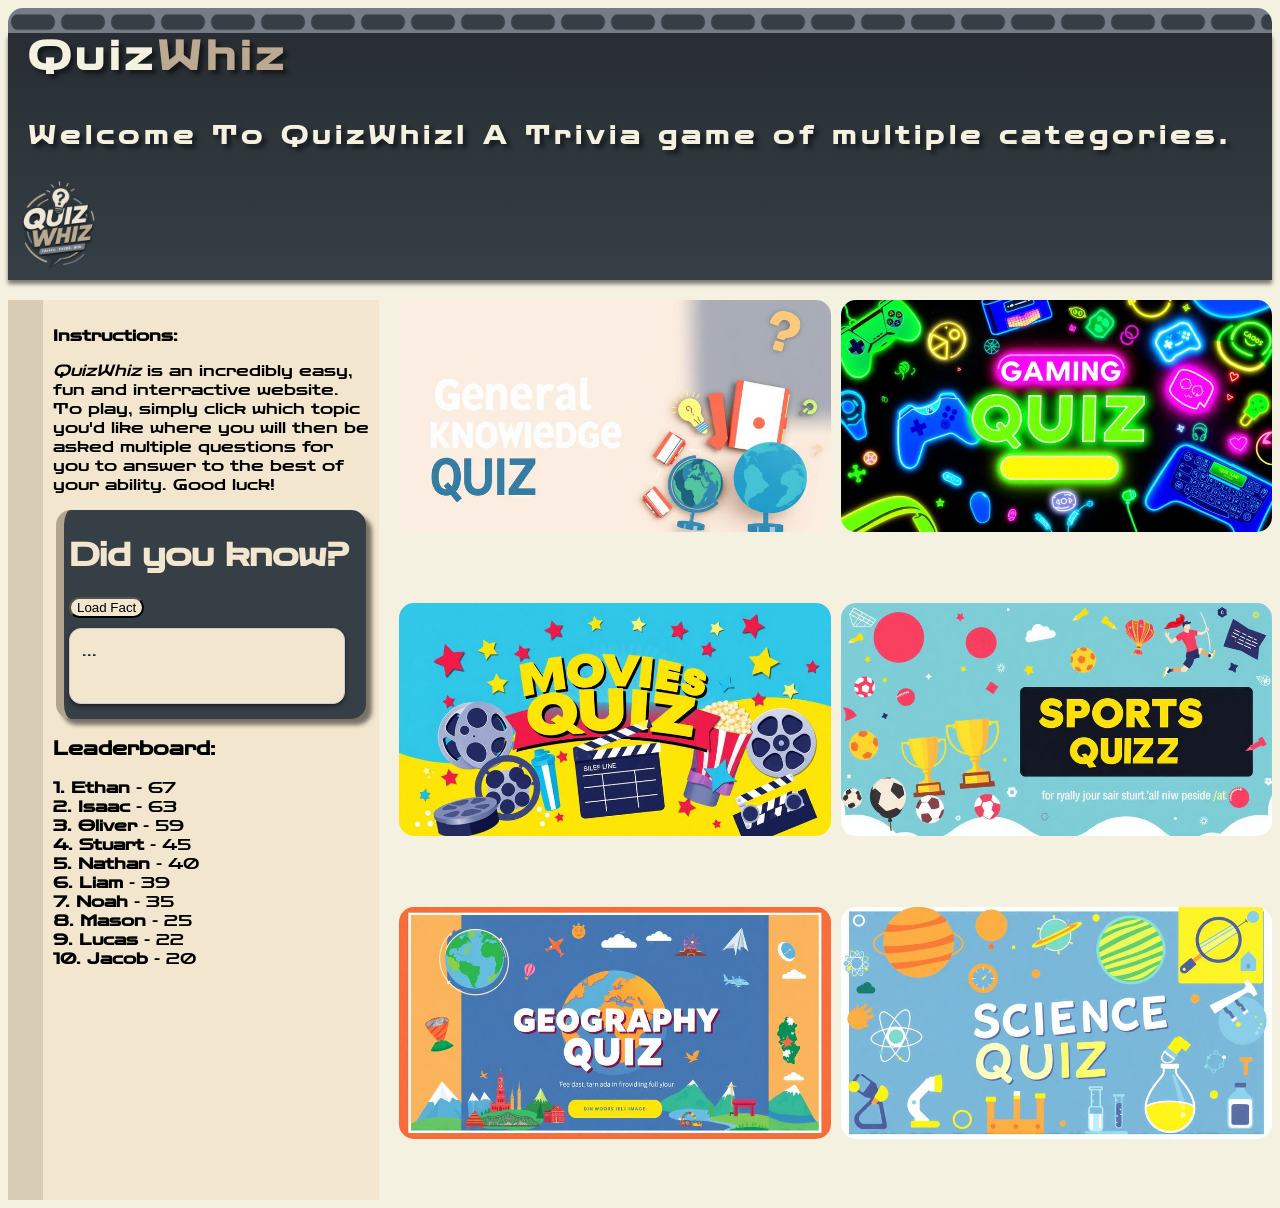
<file: index.html>
<!DOCTYPE html>
<html>
<head>
	<meta charset="UTF-8">
	<link rel="preconnect" href="https://fonts.googleapis.com">
	<link rel="preconnect" href="https://fonts.gstatic.com" crossorigin>
	<link href="https://fonts.googleapis.com/css2?family=Zen+Dots&display=swap" rel="stylesheet">

    <title>QuizWhiz</title>
    <link rel="stylesheet" href="quiz_css/quiz.css">
</head>
<body>
	
    <div class="topbar">
		
	</div>
    <div class="topnav">
        <p>Quiz<span class = "whiz">Whiz</span></p>
        <p id="intro">Welcome To QuizWhiz! A Trivia game of multiple categories.</p>
		<img src="quiz_photos/logo.png" alt="logo">
    </div>
	
	<div class="mainContent">
		<div class="sidebar">
			<p><strong>Instructions:</strong></p>
			<p><em>QuizWhiz</em> is an incredibly easy, fun and interractive website. To play, simply click which topic you'd like where you will then be asked multiple questions for you to answer to the best of your ability.
				Good luck!</p>
			<div class ="funFact">
				<h1> Did you know?</h1>
					<button id="loadFact">Load Fact</button>
				<p id="fact">...</p>
			</div>
			<div id= "leaderboard">
			<h3> Leaderboard: </h3>
			<p> <strong>1. Ethan</strong> - 67 <br> 
				<strong>2. Isaac </strong>- 63 <br>
				<strong>3. Oliver</strong> - 59 <br> 
				<strong>4. Stuart</strong> - 45 <br> 
				<strong>5. Nathan </strong>- 40 <br> 
				<strong>6. Liam </strong>- 39 <br>
				<strong>7. Noah </strong>- 35  <br>
				<strong>8. Mason</strong> - 25 <br>
				<strong>9. Lucas </strong>- 22 <br>
				<strong>10. Jacob </strong> - 20
				</p>
			</div>
			
			
			
		</div>
			<div class="quizes">
				<a href="quiz1.html"><img src="quiz_photos/quiz_1.jpg"></a>
				<a href="quiz2.html"><img src="quiz_photos/quiz_2.jpg"></a>
				<a href="quiz3.html"><img src="quiz_photos/quiz_3.jpg"></a>
				<a href="quiz4.html"><img src="quiz_photos/quiz_4.jpg"></a>
				<a href="quiz5.html"><img src="quiz_photos/quiz_5.jpg"></a>
				<a href="quiz6.html"><img src="quiz_photos/quiz_6.jpg"></a>
		</div>
	</div>
	
	
	
	<script>
    const btn = document.getElementById('loadFact');
    const textElement = document.getElementById('fact');

    const facts = [
        "Octopuses have three hearts.",
        "Australia is wider than the Moon.",
        "Honey never spoils.",
		"Your nose and ears never stop growing throughout your entire life.",
		"A crocodile is physically unable to stick its tongue out.",
		"Sea otters hold hands while sleeping so they don’t drift apart from each other."
    ];

    let currentFact = 0;

    btn.addEventListener('click', () => {
        textElement.textContent = facts[currentFact];
        currentFact = (currentFact + 1) % facts.length;
    });
</script>

	
	

	
	
</body>
</html>
</file>
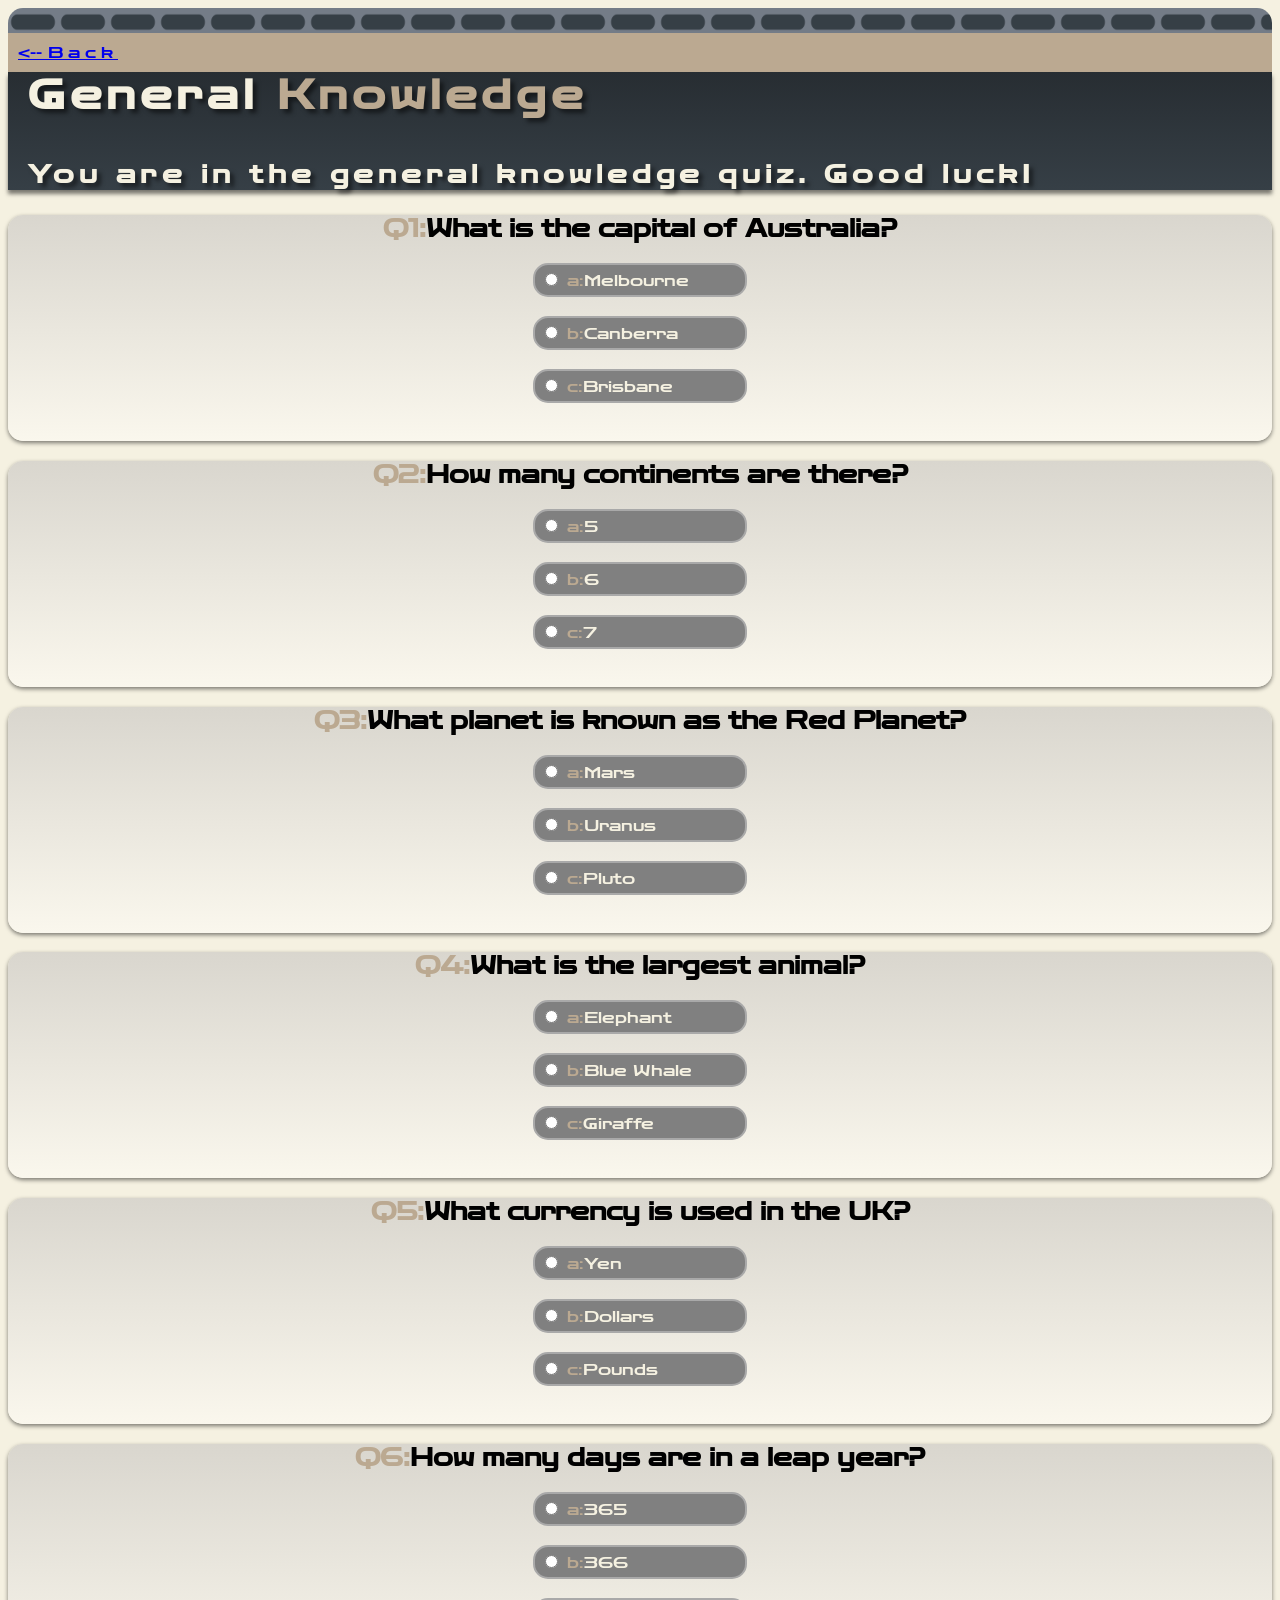
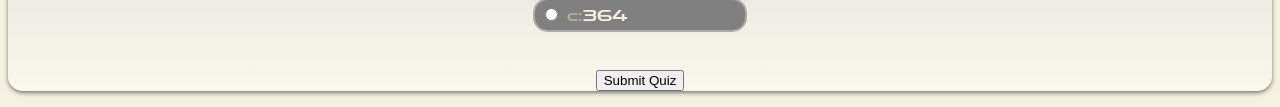
<file: quiz1.html>
<!DOCTYPE html>
<html>
<head>
	<meta charset="UTF-8">
	<link rel="preconnect" href="https://fonts.googleapis.com">
	<link rel="preconnect" href="https://fonts.gstatic.com" crossorigin>
	<link href="https://fonts.googleapis.com/css2?family=Zen+Dots&display=swap" rel="stylesheet">

    <title>General Knowledge</title>
    <link rel="stylesheet" href="quiz_css/quiz.css">
</head>
<body>
	
    <div class="topbar">	
	</div>
	
	<div class="underbar">
		<a href="index.html"><-- <span class="back">Back</span></a>
	</div>
	
    <div class="topnav">
        <p>General <span class="whiz">Knowledge</span></p>
        <p id="intro">You are in the general knowledge quiz. Good luck!</p>
		
    </div>
	
	<div class = "questions">
		<div class="questionDesign">
			<h2><span class="whiz">Q1:</span>What is the capital of Australia?</h2>
				<label>
					<input type="radio" name="q1" value="Melbourne">
						<span class="whiz">a:</span>Melbourne
				</label><br>
		
				<label>
					<input type="radio" name="q1" value="Canberra">
						<span class="whiz">b:</span>Canberra
					</label><br>
			
				<label>
					<input type="radio" name="q1" value="Brisbane">	
						<span class="whiz">c:</span>Brisbane
				</label><br><br>
		</div>
		
		<!--Question 2-->
		
	<div class="questionDesign">
		<h2><span class="whiz">Q2:</span>How many continents are there?</h2>
		<label>
			<input type="radio" name="q2" value="5">
				<span class="whiz">a:</span>5
		</label><br>
		
		<label>
			<input type="radio" name="q2" value="6">
				<span class="whiz">b:</span>6
			</label><br>
			
		<label>
			<input type="radio" name="q2" value="7">	
				<span class="whiz">c:</span>7
		</label><br><br>
	</div>	
		
		<!--Question 3-->
		
	<div class="questionDesign">	
		<h2><span class="whiz">Q3:</span>What planet is known as the Red Planet?</h2>
		<label>
			<input type="radio" name="q3" value="Mars">
				<span class="whiz">a:</span>Mars
		</label><br>
		
		<label>
			<input type="radio" name="q3" value="Uranus">
				<span class="whiz">b:</span>Uranus
			</label><br>
			
		<label>
			<input type="radio" name="q3" value="Pluto">	
				<span class="whiz">c:</span>Pluto
		</label><br><br>
	</div>
	
		<!--Question 4-->
		
	<div class="questionDesign">	
		<h2><span class="whiz">Q4:</span>What is the largest animal?</h2>
		<label>
			<input type="radio" name="q4" value="Elephant">
				<span class="whiz">a:</span>Elephant
		</label><br>
		
		<label>
			<input type="radio" name="q4" value="Blue Whale">
				<span class="whiz">b:</span>Blue Whale
			</label><br>
			
		<label>
			<input type="radio" name="q4" value="Giraffe">	
				<span class="whiz">c:</span>Giraffe
		</label><br><br>
	</div>	
		
		<!--Question 5-->
		
	<div class="questionDesign">	
		<h2><span class="whiz">Q5:</span>What currency is used in the UK?</h2>
		<label>
			<input type="radio" name="q5" value="Yen">
				<span class="whiz">a:</span>Yen
		</label><br>
		
		<label>
			<input type="radio" name="q5" value="Dollars">
				<span class="whiz">b:</span>Dollars
			</label><br>
			
		<label>
			<input type="radio" name="q5" value="Pounds">	
				<span class="whiz">c:</span>Pounds
		</label><br><br>
	</div>	
		
		<!--Question 6-->
		
	<div class="questionDesign">	
		<h2><span class="whiz">Q6:</span>How many days are in a leap year?</h2>
		<label>
			<input type="radio" name="q6" value="365">
				<span class="whiz">a:</span>365
		</label><br>
		
		<label>
			<input type="radio" name="q6" value="366">
				<span class="whiz">b:</span>366
			</label><br>
			
		<label>
			<input type="radio" name="q6" value="364">	
				<span class="whiz">c:</span>364
		</label><br><br>
		
		<button onclick="submitQuiz()">Submit Quiz</button>
		
		<p id="result"></p>
	</div>			
	</div>
	
	<script>
function submitQuiz() {
    console.log("Quiz submitted!");

    const answers = {
        q1: "Canberra",
        q2: "7",
        q3: "Mars",
        q4: "Blue Whale",
        q5: "Pounds",
        q6: "366"
    };

    let score = 0;

    for (let question in answers) {

        const selected = document.querySelector(
            `input[name="${question}"]:checked`
        );

        if (selected && selected.value === answers[question]) {
            score++;
        }
    }

    if (score >= 5) {
        document.getElementById("result").textContent =
            alert(`You scored ${score}/6. Good job!`);
    } else {
        document.getElementById("result").textContent =
            alert(`You scored ${score}/6. Better luck next time!`);
    }

}

</script>

			
	
	
	
	

	
	
</body>
</html>
</file>
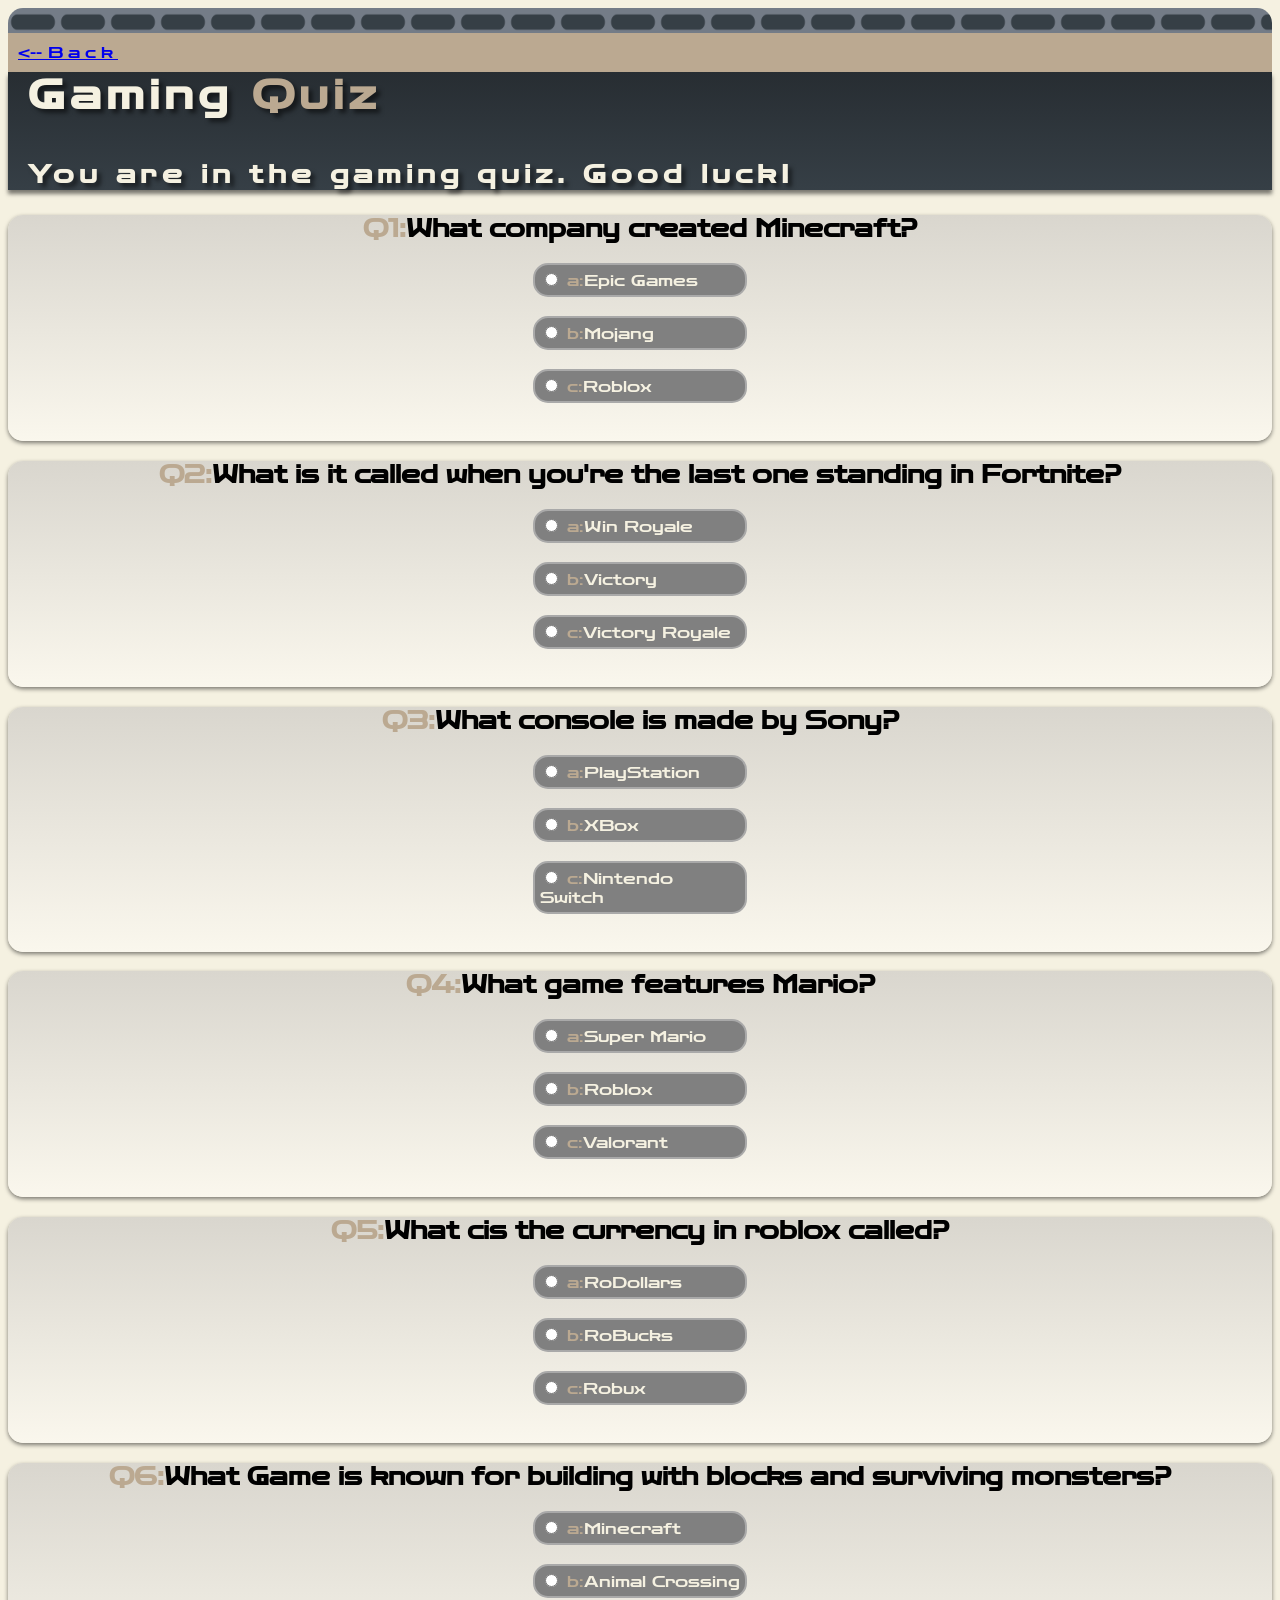
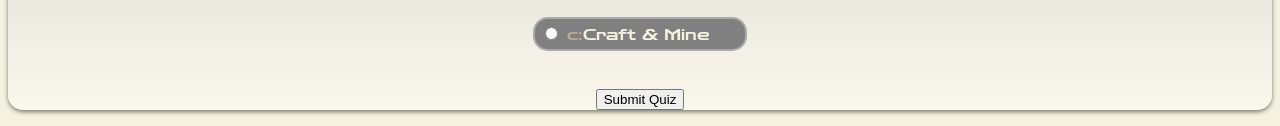
<file: quiz2.html>
<!DOCTYPE html>
<html>
<head>
	<meta charset="UTF-8">
	<link rel="preconnect" href="https://fonts.googleapis.com">
	<link rel="preconnect" href="https://fonts.gstatic.com" crossorigin>
	<link href="https://fonts.googleapis.com/css2?family=Zen+Dots&display=swap" rel="stylesheet">

    <title>Gaming</title>
    <link rel="stylesheet" href="quiz_css/quiz.css">
</head>
<body>
	
    <div class="topbar">	
	</div>
	
	<div class="underbar">
		<a href="index.html"><-- <span class="back">Back</span></a>
	</div>
	
    <div class="topnav">
        <p>Gaming <span class="whiz">Quiz</span></p>
        <p id="intro">You are in the gaming quiz. Good luck!</p>
		
    </div>
	
	<div class = "questions">
		
		<!--Question 1-->
		
		<div class="questionDesign">
			<h2><span class="whiz">Q1:</span>What company created Minecraft?</h2>
				<label>
					<input type="radio" name="q1" value="Epic Games">
						<span class="whiz">a:</span>Epic Games
				</label><br>
		
				<label>
					<input type="radio" name="q1" value="Mojang">
						<span class="whiz">b:</span>Mojang
					</label><br>
			
				<label>
					<input type="radio" name="q1" value="Roblox">	
						<span class="whiz">c:</span>Roblox
				</label><br><br>
		</div>
		
		<!--Question 2-->
		
	<div class="questionDesign">
		<h2><span class="whiz">Q2:</span>What is it called when you're the last one standing in Fortnite?</h2>
		<label>
			<input type="radio" name="q2" value="Win Royale">
				<span class="whiz">a:</span>Win Royale
		</label><br>
		
		<label>
			<input type="radio" name="q2" value="Victory">
				<span class="whiz">b:</span>Victory
			</label><br>
			
		<label>
			<input type="radio" name="q2" value="Victory Royale">	
				<span class="whiz">c:</span>Victory Royale
		</label><br><br>
	</div>	
		
		<!--Question 3-->
		
	<div class="questionDesign">	
		<h2><span class="whiz">Q3:</span>What console is made by Sony?</h2>
		<label>
			<input type="radio" name="q3" value="PlayStation">
				<span class="whiz">a:</span>PlayStation
		</label><br>
		
		<label>
			<input type="radio" name="q3" value="XBox">
				<span class="whiz">b:</span>XBox
			</label><br>
			
		<label>
			<input type="radio" name="q3" value="Nintendo Switch">	
				<span class="whiz">c:</span>Nintendo Switch
		</label><br><br>
	</div>
	
		<!--Question 4-->
		
	<div class="questionDesign">	
		<h2><span class="whiz">Q4:</span>What game features Mario?</h2>
		<label>
			<input type="radio" name="q4" value="Super Mario">
				<span class="whiz">a:</span>Super Mario
		</label><br>
		
		<label>
			<input type="radio" name="q4" value="Roblox">
				<span class="whiz">b:</span>Roblox
			</label><br>
			
		<label>
			<input type="radio" name="q4" value="Valorant">	
				<span class="whiz">c:</span>Valorant
		</label><br><br>
	</div>	
		
		<!--Question 5-->
		
	<div class="questionDesign">	
		<h2><span class="whiz">Q5:</span>What cis the currency in roblox called?</h2>
		<label>
			<input type="radio" name="q5" value="RoDollars">
				<span class="whiz">a:</span>RoDollars
		</label><br>
		
		<label>
			<input type="radio" name="q5" value="RoBucks">
				<span class="whiz">b:</span>RoBucks
			</label><br>
			
		<label>
			<input type="radio" name="q5" value="Robux">	
				<span class="whiz">c:</span>Robux
		</label><br><br>
	</div>	
		
		<!--Question 6-->
		
	<div class="questionDesign">	
		<h2><span class="whiz">Q6:</span>What Game is known for building with blocks and surviving monsters?</h2>
		<label>
			<input type="radio" name="q6" value="Minecraft">
				<span class="whiz">a:</span>Minecraft
		</label><br>
		
		<label>
			<input type="radio" name="q6" value="Animal Crossing">
				<span class="whiz">b:</span>Animal Crossing
			</label><br>
			
		<label>
			<input type="radio" name="q6" value="Craft & Mine">	
				<span class="whiz">c:</span>Craft & Mine
		</label><br><br>
		
		<button onclick="submitQuiz()">Submit Quiz</button>
		
		<p id="result"></p>
	</div>			
	</div>
	
	<script>
function submitQuiz() {
    console.log("Quiz submitted!");

    const answers = {
        q1: "Mojang",
        q2: "Victory Royale",
        q3: "PlayStation",
        q4: "Super Mario",
        q5: "Robux",
        q6: "Minecraft"
    };

    let score = 0;

    for (let question in answers) {

        const selected = document.querySelector(
            `input[name="${question}"]:checked`
        );

        if (selected && selected.value === answers[question]) {
            score++;
        }
    }

    if (score >= 5) {
        document.getElementById("result").textContent =
            alert(`You scored ${score}/6. Good job!`);
    } else {
        document.getElementById("result").textContent =
            alert(`You scored ${score}/6. Better luck next time!`);
    }

}

</script>
</file>
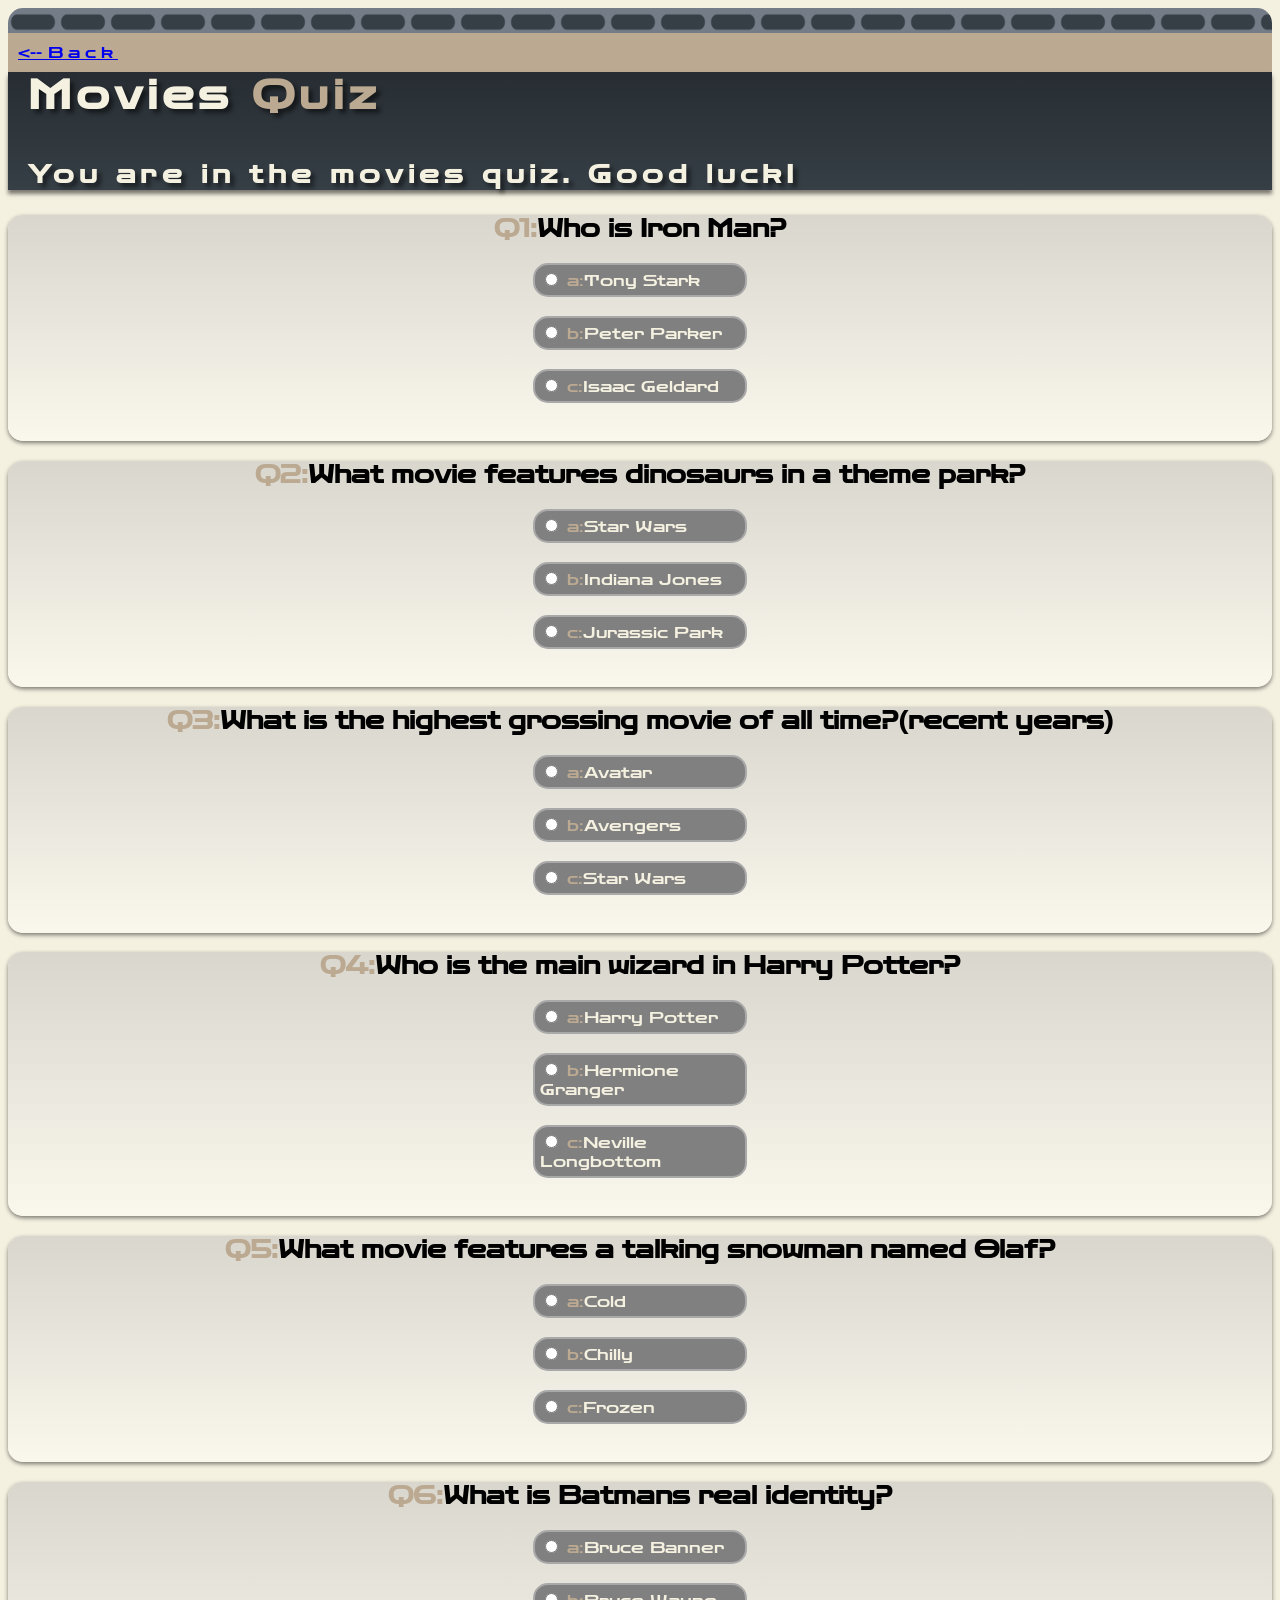
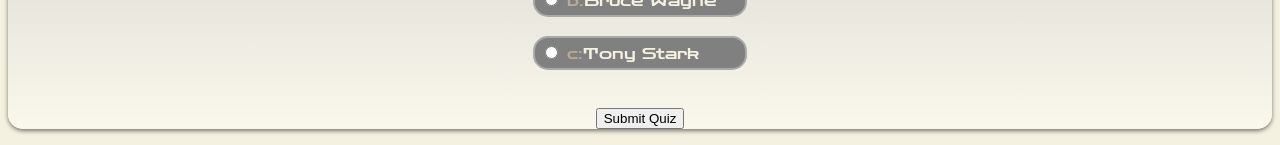
<file: quiz3.html>
<!DOCTYPE html>
<html>
<head>
	<meta charset="UTF-8">
	<link rel="preconnect" href="https://fonts.googleapis.com">
	<link rel="preconnect" href="https://fonts.gstatic.com" crossorigin>
	<link href="https://fonts.googleapis.com/css2?family=Zen+Dots&display=swap" rel="stylesheet">

    <title>Movies</title>
    <link rel="stylesheet" href="quiz_css/quiz.css">
</head>
<body>
	
    <div class="topbar">	
	</div>
	
	<div class="underbar">
		<a href="index.html"><-- <span class="back">Back</span></a>
	</div>
	
    <div class="topnav">
        <p>Movies <span class="whiz">Quiz</span></p>
        <p id="intro">You are in the movies quiz. Good luck!</p>
	
    </div>
	
	<div class = "questions">
		<div class="questionDesign">
			<h2><span class="whiz">Q1:</span>Who is Iron Man?</h2>
				<label>
					<input type="radio" name="q1" value="Tony Stark">
						<span class="whiz">a:</span>Tony Stark
				</label><br>
		
				<label>
					<input type="radio" name="q1" value="Peter Parker">
						<span class="whiz">b:</span>Peter Parker
					</label><br>
			
				<label>
					<input type="radio" name="q1" value="Isaac Geldard">	
						<span class="whiz">c:</span>Isaac Geldard
				</label><br><br>
		</div>
		
		<!--Question 2-->
		
	<div class="questionDesign">
		<h2><span class="whiz">Q2:</span>What movie features dinosaurs in a theme park?</h2>
		<label>
			<input type="radio" name="q2" value="Star Wars">
				<span class="whiz">a:</span>Star Wars
		</label><br>
		
		<label>
			<input type="radio" name="q2" value="Indiana Jones">
				<span class="whiz">b:</span>Indiana Jones
			</label><br>
			
		<label>
			<input type="radio" name="q2" value="Jurassic Park">	
				<span class="whiz">c:</span>Jurassic Park
		</label><br><br>
	</div>	
		
		<!--Question 3-->
		
	<div class="questionDesign">	
		<h2><span class="whiz">Q3:</span>What is the highest grossing movie of all time?(recent years)</h2>
		<label>
			<input type="radio" name="q3" value="Avatar">
				<span class="whiz">a:</span>Avatar
		</label><br>
		
		<label>
			<input type="radio" name="q3" value="Avengers">
				<span class="whiz">b:</span>Avengers
			</label><br>
			
		<label>
			<input type="radio" name="q3" value="Star Wars">	
				<span class="whiz">c:</span>Star Wars
		</label><br><br>
	</div>
	
		<!--Question 4-->
		
	<div class="questionDesign">	
		<h2><span class="whiz">Q4:</span>Who is the main wizard in Harry Potter?</h2>
		<label>
			<input type="radio" name="q4" value="Harry Potter">
				<span class="whiz">a:</span>Harry Potter
		</label><br>
		
		<label>
			<input type="radio" name="q4" value="Hermione Granger">
				<span class="whiz">b:</span>Hermione Granger
			</label><br>
			
		<label>
			<input type="radio" name="q4" value="Neville Longbottom">	
				<span class="whiz">c:</span>Neville Longbottom
		</label><br><br>
	</div>	
		
		<!--Question 5-->
		
	<div class="questionDesign">	
		<h2><span class="whiz">Q5:</span>What movie features a talking snowman named Olaf?</h2>
		<label>
			<input type="radio" name="q5" value="Cold">
				<span class="whiz">a:</span>Cold
		</label><br>
		
		<label>
			<input type="radio" name="q5" value="Chilly">
				<span class="whiz">b:</span>Chilly
			</label><br>
			
		<label>
			<input type="radio" name="q5" value="Frozen">	
				<span class="whiz">c:</span>Frozen
		</label><br><br>
	</div>	
		
		<!--Question 6-->
		
	<div class="questionDesign">	
		<h2><span class="whiz">Q6:</span>What is Batmans real identity?</h2>
		<label>
			<input type="radio" name="q6" value="Bruce Banner">
				<span class="whiz">a:</span>Bruce Banner
		</label><br>
		
		<label>
			<input type="radio" name="q6" value="Bruce Wayne">
				<span class="whiz">b:</span>Bruce Wayne
			</label><br>
			
		<label>
			<input type="radio" name="q6" value="Tony Stark">	
				<span class="whiz">c:</span>Tony Stark
		</label><br><br>
		
		<button onclick="submitQuiz()">Submit Quiz</button>
		
		<p id="result"></p>
	</div>			
	</div>
	
	<script>
function submitQuiz() {
    console.log("Quiz submitted!");

    const answers = {
        q1: "Tony Stark",
        q2: "Jurassic Park",
        q3: "Avatar",
        q4: "Harry Potter",
        q5: "Frozen",
        q6: "Bruce Wayne"
    };

    let score = 0;

    for (let question in answers) {

        const selected = document.querySelector(
            `input[name="${question}"]:checked`
        );

        if (selected && selected.value === answers[question]) {
            score++;
        }
    }

    if (score >= 5) {
        document.getElementById("result").textContent =
            alert(`You scored ${score}/6. Good job!`);
    } else {
        document.getElementById("result").textContent =
            alert(`You scored ${score}/6. Better luck next time!`);
    }

}

</script>
</file>
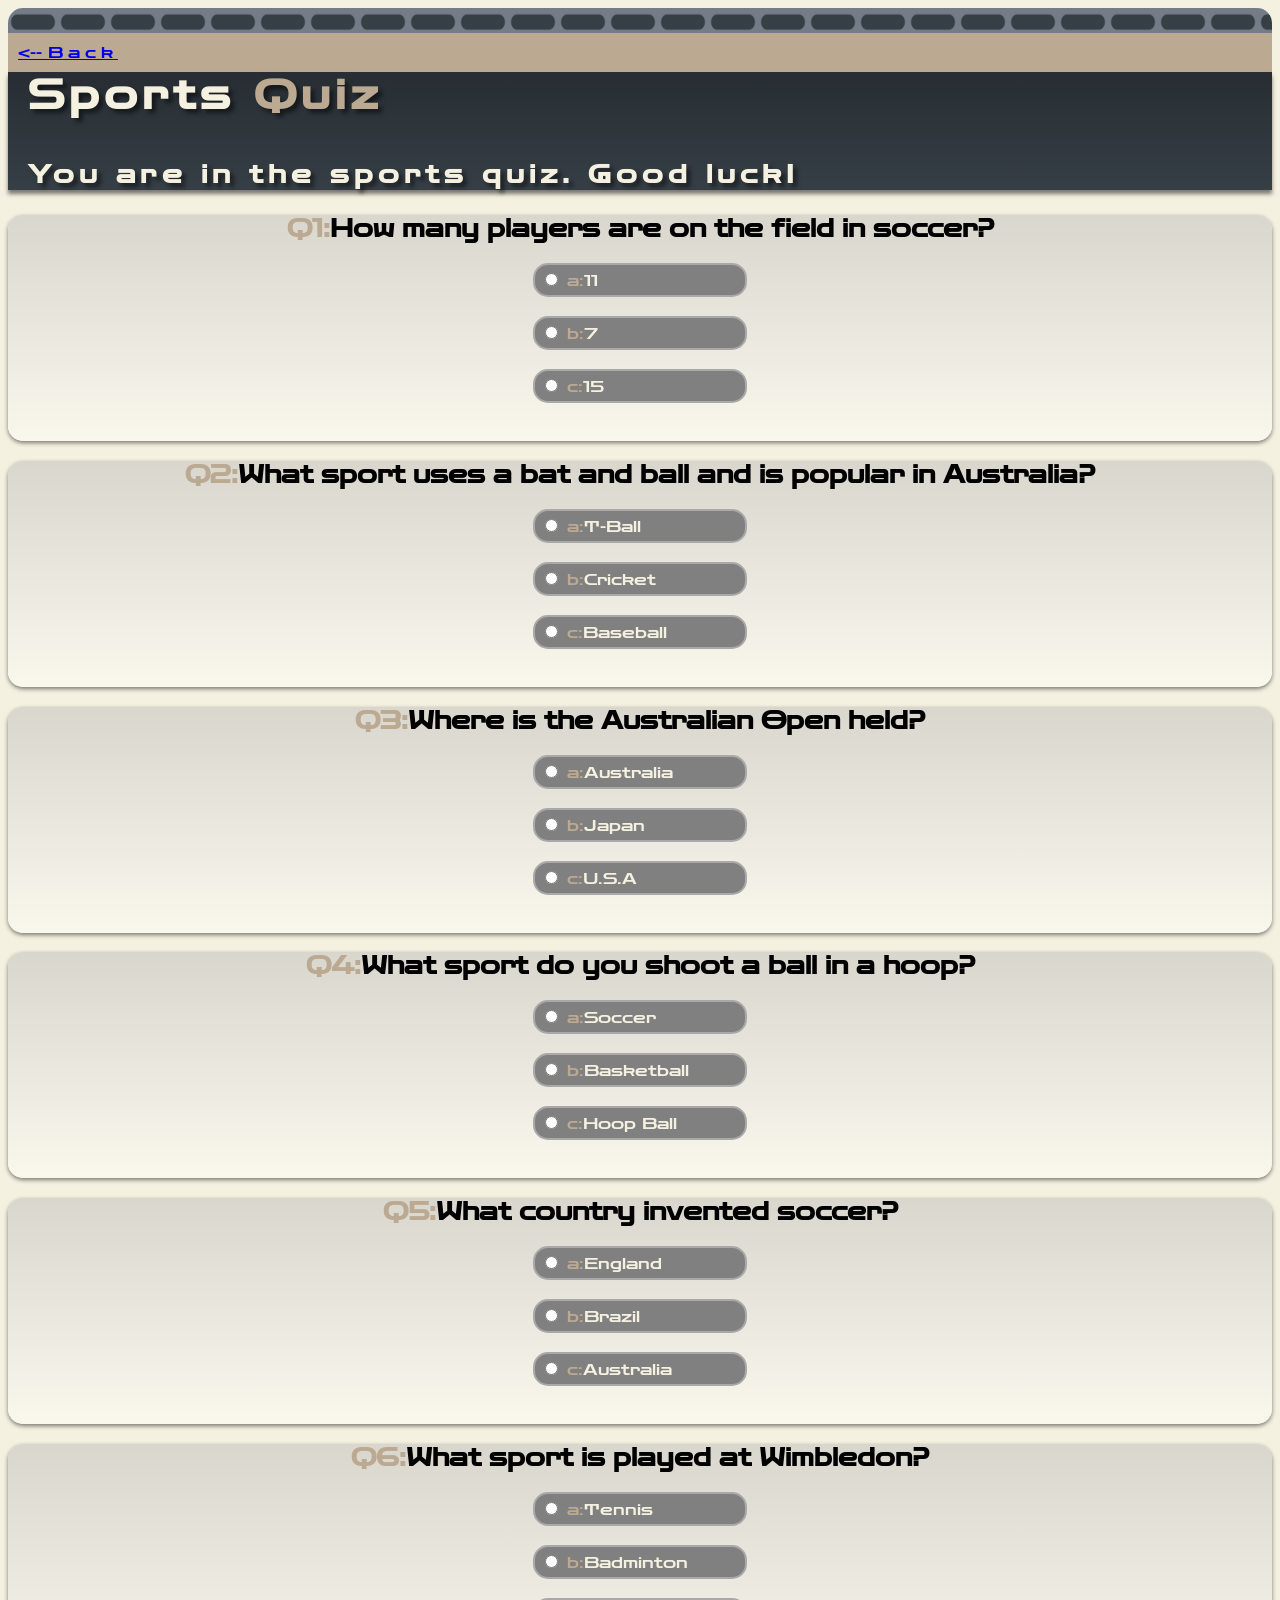
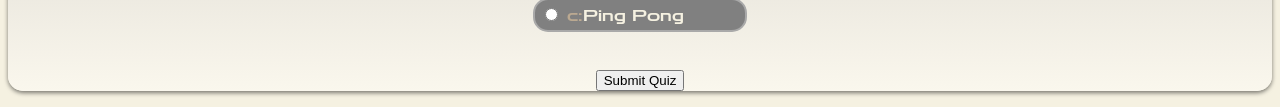
<file: quiz4.html>
<!DOCTYPE html>
<html>
<head>
	<meta charset="UTF-8">
	<link rel="preconnect" href="https://fonts.googleapis.com">
	<link rel="preconnect" href="https://fonts.gstatic.com" crossorigin>
	<link href="https://fonts.googleapis.com/css2?family=Zen+Dots&display=swap" rel="stylesheet">

    <title>Sports</title>
    <link rel="stylesheet" href="quiz_css/quiz.css">
</head>
<body>
	
    <div class="topbar">	
	</div>
	
	<div class="underbar">
		<a href="index.html"><-- <span class="back">Back</span></a>
	</div>
	
    <div class="topnav">
        <p>Sports <span class="whiz">Quiz</span></p>
        <p id="intro">You are in the sports quiz. Good luck!</p>
		
    </div>
	
	<div class = "questions">
		<div class="questionDesign">
			<h2><span class="whiz">Q1:</span>How many players are on the field in soccer?</h2>
				<label>
					<input type="radio" name="q1" value="11">
						<span class="whiz">a:</span>11
				</label><br>
		
				<label>
					<input type="radio" name="q1" value="7">
						<span class="whiz">b:</span>7
					</label><br>
			
				<label>
					<input type="radio" name="q1" value="15">	
						<span class="whiz">c:</span>15
				</label><br><br>
		</div>
		
		<!--Question 2-->
		
	<div class="questionDesign">
		<h2><span class="whiz">Q2:</span>What sport uses a bat and ball and is popular in Australia?</h2>
		<label>
			<input type="radio" name="q2" value="T-Ball">
				<span class="whiz">a:</span>T-Ball
		</label><br>
		
		<label>
			<input type="radio" name="q2" value="Cricket">
				<span class="whiz">b:</span>Cricket
			</label><br>
			
		<label>
			<input type="radio" name="q2" value="Baseball">	
				<span class="whiz">c:</span>Baseball
		</label><br><br>
	</div>	
		
		<!--Question 3-->
		
	<div class="questionDesign">	
		<h2><span class="whiz">Q3:</span>Where is the Australian Open held?</h2>
		<label>
			<input type="radio" name="q3" value="Australia">
				<span class="whiz">a:</span>Australia
		</label><br>
		
		<label>
			<input type="radio" name="q3" value="Japan">
				<span class="whiz">b:</span>Japan
			</label><br>
			
		<label>
			<input type="radio" name="q3" value="U.S.A">	
				<span class="whiz">c:</span>U.S.A
		</label><br><br>
	</div>
	
		<!--Question 4-->
		
	<div class="questionDesign">	
		<h2><span class="whiz">Q4:</span>What sport do you shoot a ball in a hoop?</h2>
		<label>
			<input type="radio" name="q4" value="Soccer">
				<span class="whiz">a:</span>Soccer
		</label><br>
		
		<label>
			<input type="radio" name="q4" value="Basketball">
				<span class="whiz">b:</span>Basketball
			</label><br>
			
		<label>
			<input type="radio" name="q4" value="Hoop Ball">	
				<span class="whiz">c:</span>Hoop Ball
		</label><br><br>
	</div>	
		
		<!--Question 5-->
		
	<div class="questionDesign">	
		<h2><span class="whiz">Q5:</span>What country invented soccer?</h2>
		<label>
			<input type="radio" name="q5" value="England">
				<span class="whiz">a:</span>England
		</label><br>
		
		<label>
			<input type="radio" name="q5" value="Brazil">
				<span class="whiz">b:</span>Brazil
			</label><br>
			
		<label>
			<input type="radio" name="q5" value="Australia">	
				<span class="whiz">c:</span>Australia
		</label><br><br>
	</div>	
		
		<!--Question 6-->
		
	<div class="questionDesign">	
		<h2><span class="whiz">Q6:</span>What sport is played at Wimbledon?</h2>
		<label>
			<input type="radio" name="q6" value="Tennis">
				<span class="whiz">a:</span>Tennis
		</label><br>
		
		<label>
			<input type="radio" name="q6" value="Badminton">
				<span class="whiz">b:</span>Badminton
			</label><br>
			
		<label>
			<input type="radio" name="q6" value="Ping Pong">	
				<span class="whiz">c:</span>Ping Pong
		</label><br><br>
		
		<button onclick="submitQuiz()">Submit Quiz</button>
		
		<p id="result"></p>
	</div>			
	</div>
	
	<script>
function submitQuiz() {
    console.log("Quiz submitted!");

    const answers = {
        q1: "11",
        q2: "Cricket",
        q3: "Australia",
        q4: "Basketball",
        q5: "England",
        q6: "Tennis"
    };

    let score = 0;

    for (let question in answers) {

        const selected = document.querySelector(
            `input[name="${question}"]:checked`
        );

        if (selected && selected.value === answers[question]) {
            score++;
        }
    }

    if (score >= 5) {
        document.getElementById("result").textContent =
            alert(`You scored ${score}/6. Good job!`);
    } else {
        document.getElementById("result").textContent =
            alert(`You scored ${score}/6. Better luck next time!`);
    }

}

</script>
</file>
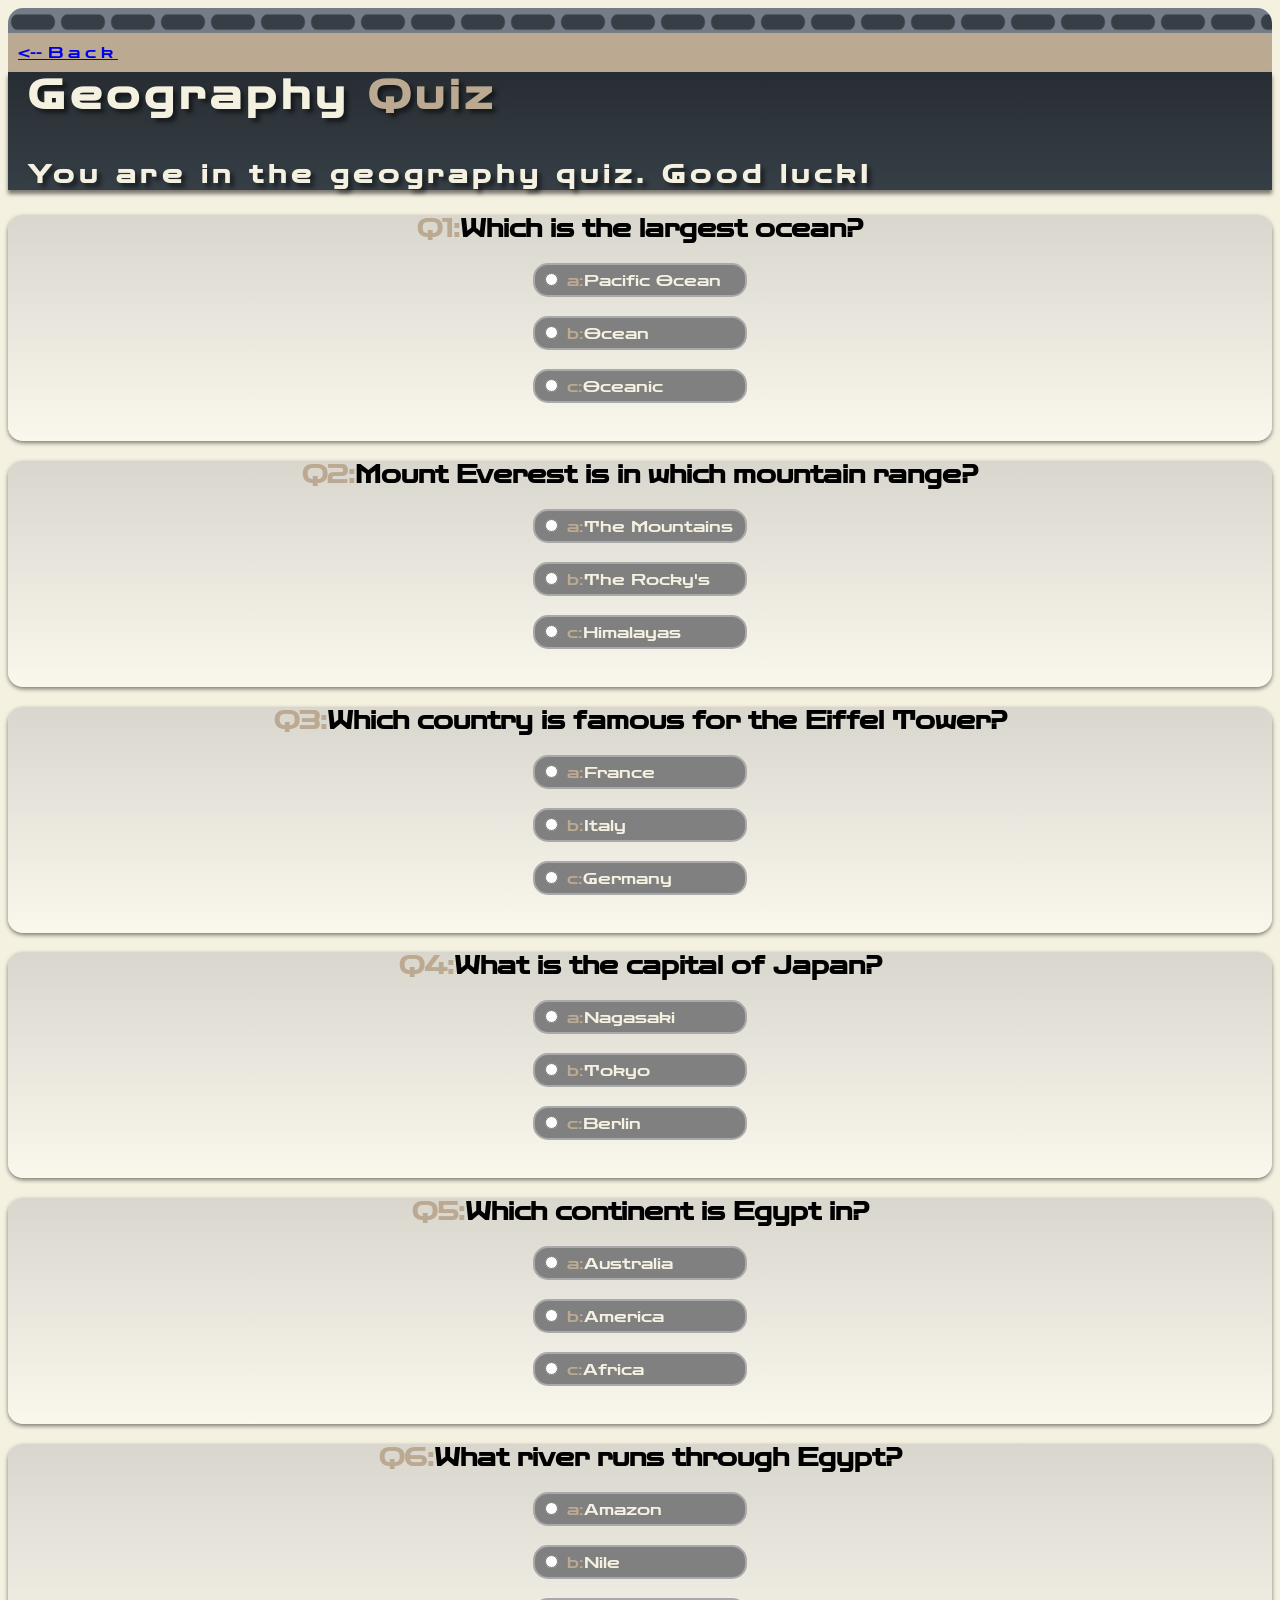
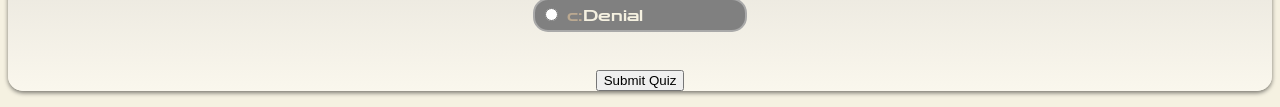
<file: quiz5.html>
<!DOCTYPE html>
<html>
<head>
	<link rel="preconnect" href="https://fonts.googleapis.com">
	<link rel="preconnect" href="https://fonts.gstatic.com" crossorigin>
	<link href="https://fonts.googleapis.com/css2?family=Zen+Dots&display=swap" rel="stylesheet">

    <title>Geography</title>
    <link rel="stylesheet" href="quiz_css/quiz.css">
</head>
<body>
	
    <div class="topbar">	
	</div>
	
	<div class="underbar">
		<a href="index.html"><-- <span class="back">Back</span></a>
	</div>
	
    <div class="topnav">
        <p>Geography <span class="whiz">Quiz</span></p>
        <p id="intro">You are in the geography quiz. Good luck!</p>
		
    </div>
	
	<div class = "questions">
		<div class="questionDesign">
			<h2><span class="whiz">Q1:</span>Which is the largest ocean?</h2>
				<label>
					<input type="radio" name="q1" value="Pacific Ocean">
						<span class="whiz">a:</span>Pacific Ocean
				</label><br>
		
				<label>
					<input type="radio" name="q1" value="Ocean">
						<span class="whiz">b:</span>Ocean
					</label><br>
			
				<label>
					<input type="radio" name="q1" value="Oceanic">	
						<span class="whiz">c:</span>Oceanic
				</label><br><br>
		</div>
		
		<!--Question 2-->
		
	<div class="questionDesign">
		<h2><span class="whiz">Q2:</span>Mount Everest is in which mountain range?</h2>
		<label>
			<input type="radio" name="q2" value="The Mountains">
				<span class="whiz">a:</span>The Mountains
		</label><br>
		
		<label>
			<input type="radio" name="q2" value="The Rocky's">
				<span class="whiz">b:</span>The Rocky's
			</label><br>
			
		<label>
			<input type="radio" name="q2" value="Himalayas">	
				<span class="whiz">c:</span>Himalayas
		</label><br><br>
	</div>	
		
		<!--Question 3-->
		
	<div class="questionDesign">	
		<h2><span class="whiz">Q3:</span>Which country is famous for the Eiffel Tower?</h2>
		<label>
			<input type="radio" name="q3" value="France">
				<span class="whiz">a:</span>France
		</label><br>
		
		<label>
			<input type="radio" name="q3" value="Italy">
				<span class="whiz">b:</span>Italy
			</label><br>
			
		<label>
			<input type="radio" name="q3" value="Germany">	
				<span class="whiz">c:</span>Germany
		</label><br><br>
	</div>
	
		<!--Question 4-->
		
	<div class="questionDesign">	
		<h2><span class="whiz">Q4:</span>What is the capital of Japan?</h2>
		<label>
			<input type="radio" name="q4" value="Nagasaki">
				<span class="whiz">a:</span>Nagasaki
		</label><br>
		
		<label>
			<input type="radio" name="q4" value="Tokyo">
				<span class="whiz">b:</span>Tokyo
			</label><br>
			
		<label>
			<input type="radio" name="q4" value="Berlin">	
				<span class="whiz">c:</span>Berlin
		</label><br><br>
	</div>	
		
		<!--Question 5-->
		
	<div class="questionDesign">	
		<h2><span class="whiz">Q5:</span>Which continent is Egypt in?</h2>
		<label>
			<input type="radio" name="q5" value="Australia">
				<span class="whiz">a:</span>Australia
		</label><br>
		
		<label>
			<input type="radio" name="q5" value="America">
				<span class="whiz">b:</span>America
			</label><br>
			
		<label>
			<input type="radio" name="q5" value="Africa">	
				<span class="whiz">c:</span>Africa
		</label><br><br>
	</div>	
		
		<!--Question 6-->
		
	<div class="questionDesign">	
		<h2><span class="whiz">Q6:</span>What river runs through Egypt?</h2>
		<label>
			<input type="radio" name="q6" value="Amazon">
				<span class="whiz">a:</span>Amazon
		</label><br>
		
		<label>
			<input type="radio" name="q6" value="Nile">
				<span class="whiz">b:</span>Nile
			</label><br>
			
		<label>
			<input type="radio" name="q6" value="Denial">	
				<span class="whiz">c:</span>Denial
		</label><br><br>
		
		<button onclick="submitQuiz()">Submit Quiz</button>
		
		<p id="result"></p>
	</div>			
	</div>
	
	<script>
function submitQuiz() {
    console.log("Quiz submitted!");

    const answers = {
        q1: "Pacific Ocean",
        q2: "Himalayas",
        q3: "France",
        q4: "Tokyo",
        q5: "Africa",
        q6: "Nile"
    };

    let score = 0;

    for (let question in answers) {

        const selected = document.querySelector(
            `input[name="${question}"]:checked`
        );

        if (selected && selected.value === answers[question]) {
            score++;
        }
    }

    if (score >= 5) {
        document.getElementById("result").textContent =
            alert(`You scored ${score}/6. Good job!`);
    } else {
        document.getElementById("result").textContent =
            alert(`You scored ${score}/6. Better luck next time!`);
    }

}

</script>
</file>
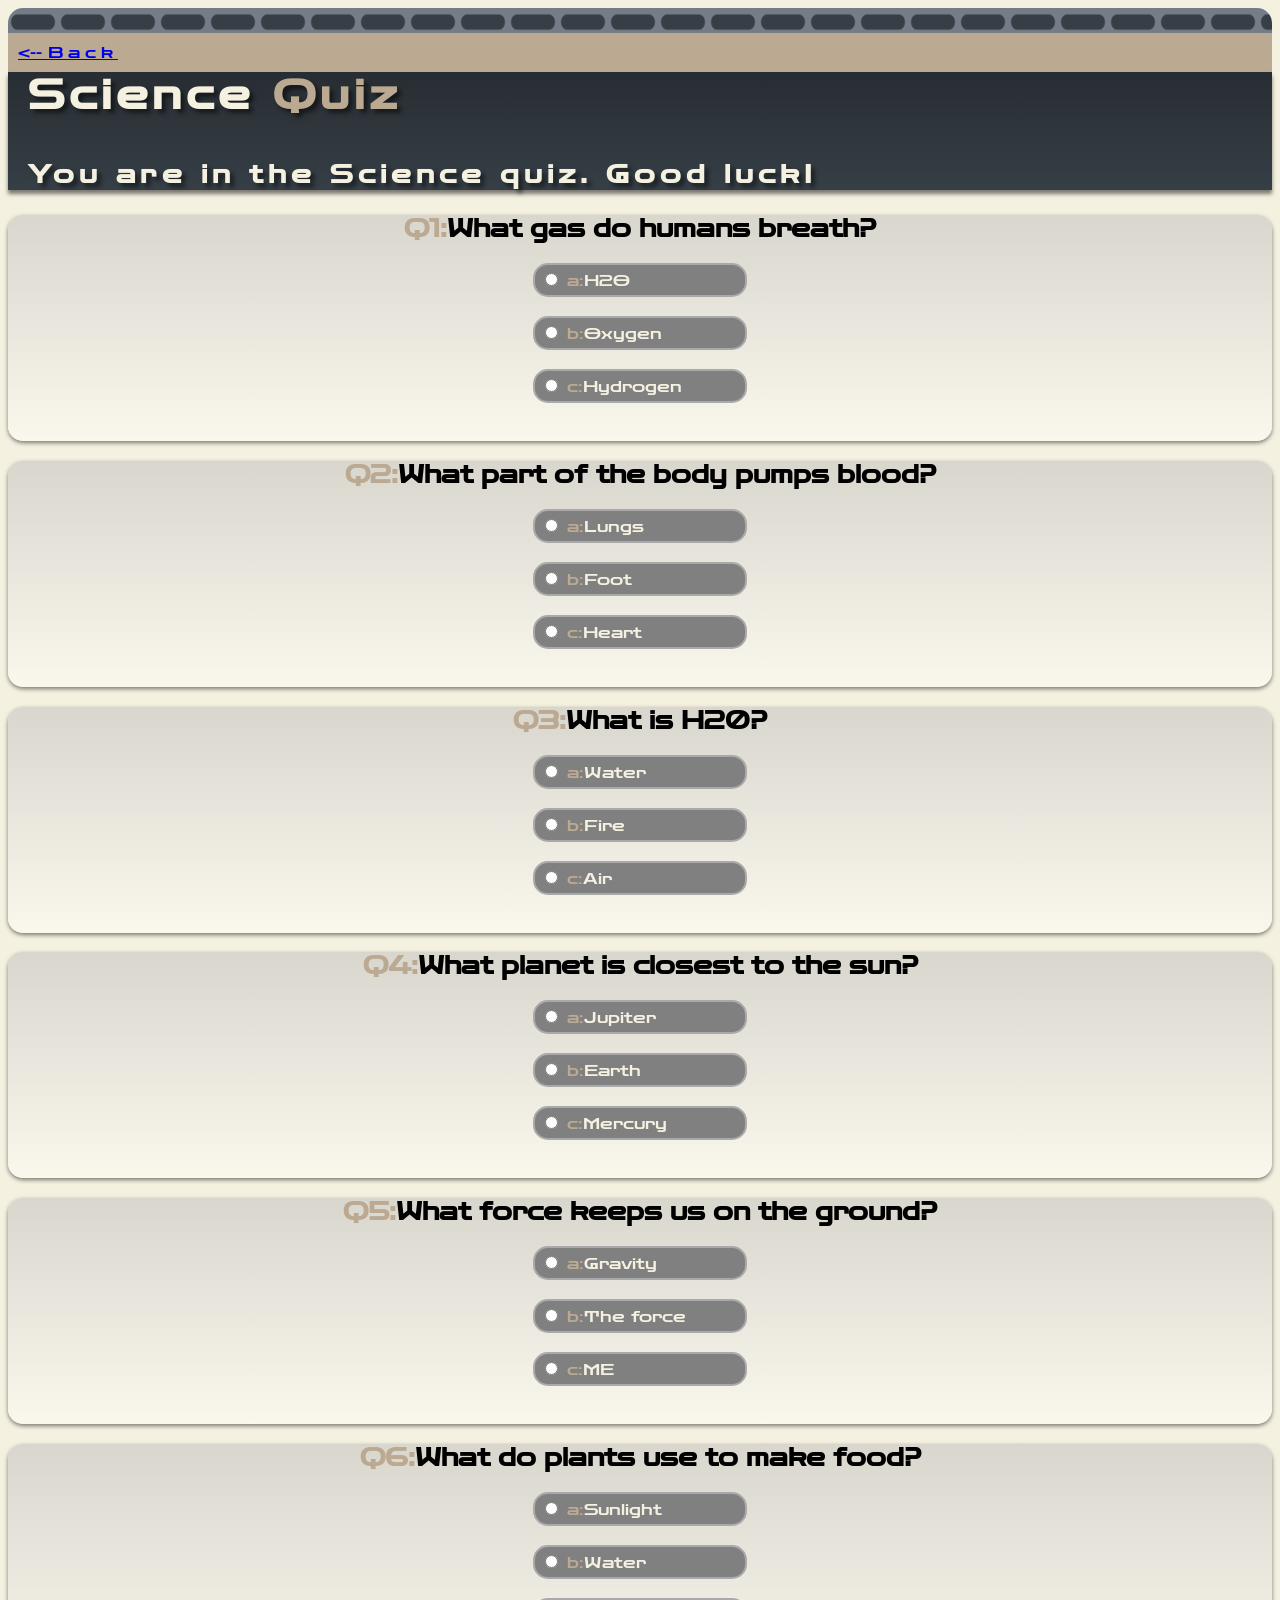
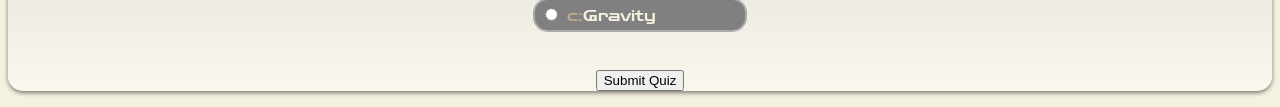
<file: quiz6.html>
<!DOCTYPE html>
<html>
<head>
	<meta charset="UTF-8">
	<link rel="preconnect" href="https://fonts.googleapis.com">
	<link rel="preconnect" href="https://fonts.gstatic.com" crossorigin>
	<link href="https://fonts.googleapis.com/css2?family=Zen+Dots&display=swap" rel="stylesheet">

    <title>Science</title>
    <link rel="stylesheet" href="quiz_css/quiz.css">
</head>
<body>
	
    <div class="topbar">	
	</div>
	
	<div class="underbar">
		<a href="index.html"><-- <span class="back">Back</span></a>
	</div>
	
    <div class="topnav">
        <p>Science <span class="whiz">Quiz</span></p>
        <p id="intro">You are in the Science quiz. Good luck!</p>
		
    </div>
	
	<div class = "questions">
		<div class="questionDesign">
			<h2><span class="whiz">Q1:</span>What gas do humans breath?</h2>
				<label>
					<input type="radio" name="q1" value="H2O">
						<span class="whiz">a:</span>H2O
				</label><br>
		
				<label>
					<input type="radio" name="q1" value="Oxygen">
						<span class="whiz">b:</span>Oxygen
					</label><br>
			
				<label>
					<input type="radio" name="q1" value="Hydrogen">	
						<span class="whiz">c:</span>Hydrogen
				</label><br><br>
		</div>
		
		<!--Question 2-->
		
	<div class="questionDesign">
		<h2><span class="whiz">Q2:</span>What part of the body pumps blood?</h2>
		<label>
			<input type="radio" name="q2" value="Lungs">
				<span class="whiz">a:</span>Lungs
		</label><br>
		
		<label>
			<input type="radio" name="q2" value="Foot">
				<span class="whiz">b:</span>Foot
			</label><br>
			
		<label>
			<input type="radio" name="q2" value="Heart">	
				<span class="whiz">c:</span>Heart
		</label><br><br>
	</div>	
		
		<!--Question 3-->
		
	<div class="questionDesign">	
		<h2><span class="whiz">Q3:</span>What is H20?</h2>
		<label>
			<input type="radio" name="q3" value="Water">
				<span class="whiz">a:</span>Water
		</label><br>
		
		<label>
			<input type="radio" name="q3" value="Fire">
				<span class="whiz">b:</span>Fire
			</label><br>
			
		<label>
			<input type="radio" name="q3" value="Air">	
				<span class="whiz">c:</span>Air
		</label><br><br>
	</div>
	
		<!--Question 4-->
		
	<div class="questionDesign">	
		<h2><span class="whiz">Q4:</span>What planet is closest to the sun?</h2>
		<label>
			<input type="radio" name="q4" value="Jupiter">
				<span class="whiz">a:</span>Jupiter
		</label><br>
		
		<label>
			<input type="radio" name="q4" value="Earth">
				<span class="whiz">b:</span>Earth
			</label><br>
			
		<label>
			<input type="radio" name="q4" value="Mercury">	
				<span class="whiz">c:</span>Mercury
		</label><br><br>
	</div>	
		
		<!--Question 5-->
		
	<div class="questionDesign">	
		<h2><span class="whiz">Q5:</span>What force keeps us on the ground?</h2>
		<label>
			<input type="radio" name="q5" value="Gravity">
				<span class="whiz">a:</span>Gravity
		</label><br>
		
		<label>
			<input type="radio" name="q5" value="The force">
				<span class="whiz">b:</span>The force
			</label><br>
			
		<label>
			<input type="radio" name="q5" value="ME">	
				<span class="whiz">c:</span>ME
		</label><br><br>
	</div>	
		
		<!--Question 6-->
		
	<div class="questionDesign">	
		<h2><span class="whiz">Q6:</span>What do plants use to make food?</h2>
		<label>
			<input type="radio" name="q6" value="Sunlight">
				<span class="whiz">a:</span>Sunlight
		</label><br>
		
		<label>
			<input type="radio" name="q6" value="Water">
				<span class="whiz">b:</span>Water
			</label><br>
			
		<label>
			<input type="radio" name="q6" value="Gravity">	
				<span class="whiz">c:</span>Gravity
		</label><br><br>
		
		<button onclick="submitQuiz()">Submit Quiz</button>
		
		<p id="result"></p>
	</div>			
	</div>
	
	<script>
function submitQuiz() {
    console.log("Quiz submitted!");

    const answers = {
        q1: "Oxygen",
        q2: "Heart",
        q3: "Water",
        q4: "Mercury",
        q5: "Gravity",
        q6: "Sunlight"
    };

    let score = 0;

    for (let question in answers) {

        const selected = document.querySelector(
            `input[name="${question}"]:checked`
        );

        if (selected && selected.value === answers[question]) {
            score++;
        }
    }

    if (score >= 5) {
        document.getElementById("result").textContent =
            alert(`You scored ${score}/6. Good job!`);
    } else {
        document.getElementById("result").textContent =
            alert(`You scored ${score}/6. Better luck next time!`);
    }

}

</script>
</file>
<file: quiz_css/quiz.css>
body{
	font-family: "Zen Dots", sans-serif;
	background-color: #f5f1e1;
	
}

.topbar {
  background-image: url("background.png");
  background-size: 50px;
  animation: scrollBackground 20s linear infinite;
  margin-bottom: 0;
  border-top: 2.5px solid 272D32;	
  border-left: 2.5px solid 272D32;	
  border-right: 2.5px solid 272D32;	
  border-radius: 15px 15px 0px 0px;
  height: 25px;
}

.topbar img {
	width: 1000px;
}

.underbar {
	display: block;
	background-color: #BBA991;
	padding: 10px;
	margin: 0;
}

.back {
	letter-spacing: 5px;
}

.topnav {
	background: linear-gradient(to top, #363F46, #272D32);
	margin-top: -40px;
	color: #f5f1e1;
	text-shadow: 4px 4px 4px rgba(0, 0, 0, 0.5);
	box-shadow: 0px 4px 4px rgba(0, 0, 0, 0.5);
}

.topnav p {
	letter-spacing: 5px;
	font-weight: bold;
	font-size: 250%;
	margin-left: 20px;
}

.topnav img {
	height:100px;
}

.whiz {
	color: #BBA991;
}

#intro {
	font-size: 25px;
}
	

@keyframes scrollBackground {
	from { background-position: 0 0; }
	to { background-position: 100% 0; }
}


.sidebar {
	width:25%;
	background-color: #f2e6ce;
	padding: 10px;
	border-left: 35px solid #d9ccb4;
}

.funFact {
	background-color: #363F46;
	color: #f2e6ce;
	border-left: 8px solid #B3A48E;
	padding: 5px;
	border-radius: 15px;
	margin: 3px 3px 3px 3px;
	box-shadow: 6px 6px 4px rgba(0, 0, 0, 0.5);
}

#fact {
    background-color: #f2e6ce;
	color: #272D32;
    border: 1px solid #ccc;
    border-radius: 12px;
    padding: 12px;
    width: 250px;
    min-height: 50px;
    margin: 10px 0;
    box-shadow: 0 2px 4px rgba(0,0,0,0.5);
}

#loadFact {
	background-color: #f2e6ce;
	transition: transform 0.25s ease, box-shadow 0.25s ease;
	border-radius: 15px;
}

#loadFact:hover {
	transform: scale(1.05);
    box-shadow: 0px 8px 20px rgba(0, 0, 0, 0.35);
}
	

.mainContent { 
	display: flex;
	align-items: stretch;
	margin-top: 20px;
	min-height: 100vh;
}

.quizes {
	flex: 1;
	display: grid;
	flex-wrap: wrap;
	gap: 10px;
	margin-left: 20px;
	grid-template-columns: repeat(2, 1fr);
}

.quizes img {
	border-radius: 15px;
	width: 100%;
	height: auto;
	transition: transform 0.25s ease, box-shadow 0.25s ease;
}

.quizes img:hover {
    transform: scale(1.05);
    box-shadow: 0px 8px 20px rgba(0, 0, 0, 0.35);
}

.questions {
	text-align: center;
}

.questions label {
    display: block;
    width: 200px;
    margin: 0 auto;
    text-align: left;
	background-color: gray;
	color: #f5f1e1;
	border: 2px solid darkgray;
	padding: 5px;
	border-radius: 15px;
	transition: transform 0.25s ease, box-shadow 0.25s ease;
}

.questions label:hover {
	transform: scale(1.05);
    box-shadow: 0px 8px 20px rgba(0, 0, 0, 0.35);
}

.questionDesign {
	border-radius: 15px;
	box-shadow: 0 2px 4px rgba(0,0,0,0.5);
	background: linear-gradient(to top, #faf7ed, #d9d6ce);
}
</file>
